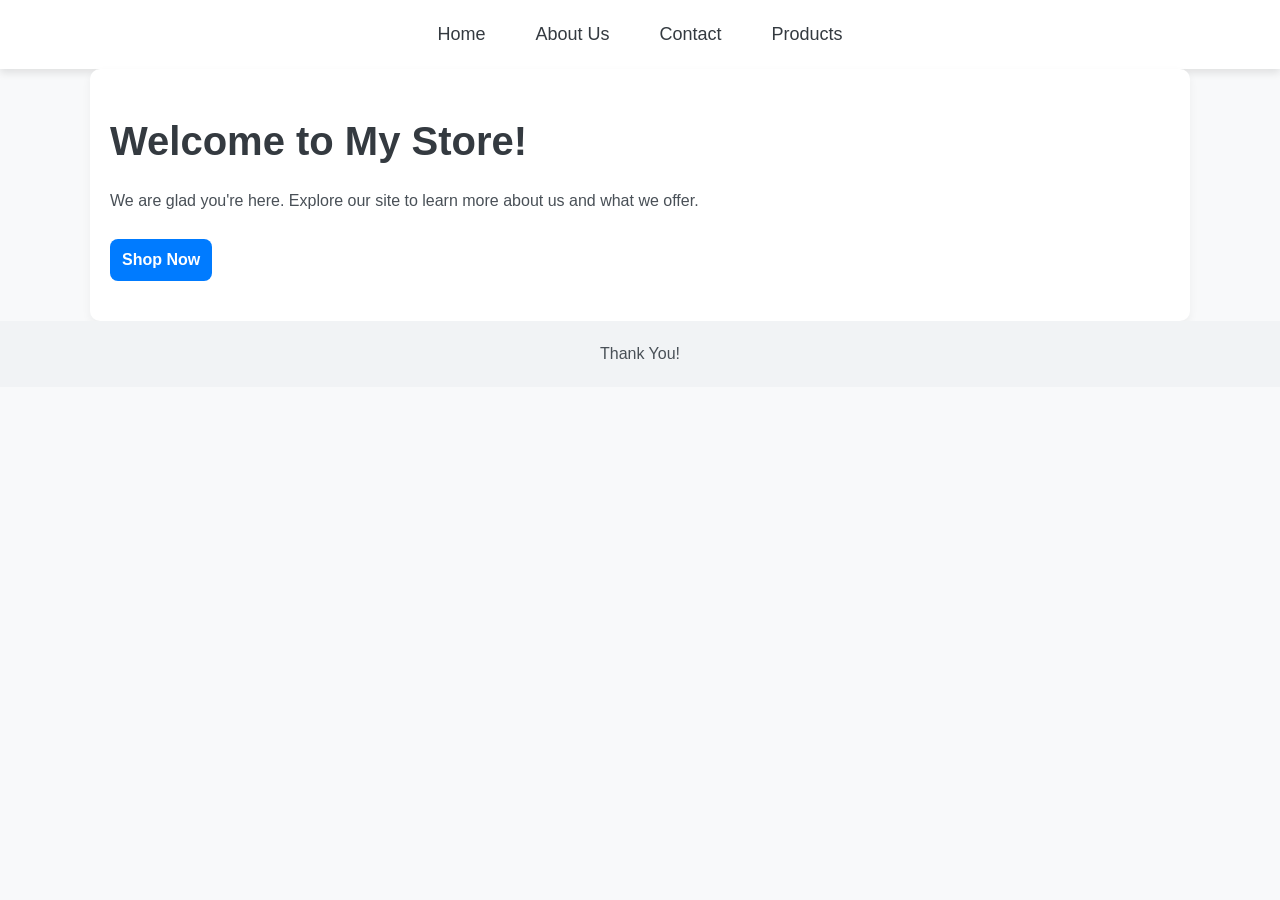
<file: index.html>
<!DOCTYPE html>
<html lang="en">
<head>
  <meta charset="UTF-8">
  <meta name="viewport" content="width=device-width, initial-scale=1.0">
  <title>Home - My Website</title>
  <link rel="stylesheet" href="styles.css">
</head>
<body>
  <header>
    <nav>
      <ul>
        <li><a href="index.html">Home</a></li>
        <li><a href="About_Us.html">About Us</a></li>
        <li><a href="Contact.html">Contact</a></li>
        <li><a href="Product.html">Products
        </a></li>
      </ul>
    </nav>
  </header>

  <main>
    <h1>Welcome to My Store!</h1>
    <p>We are glad you're here. Explore our site to learn more about us and what we offer.</p>
<br>
<a href="products.html"><button>Shop Now</button></a>
  </main>

  <footer>
    <p>Thank You!</p>
  </footer>
</body>
</html>
</file>
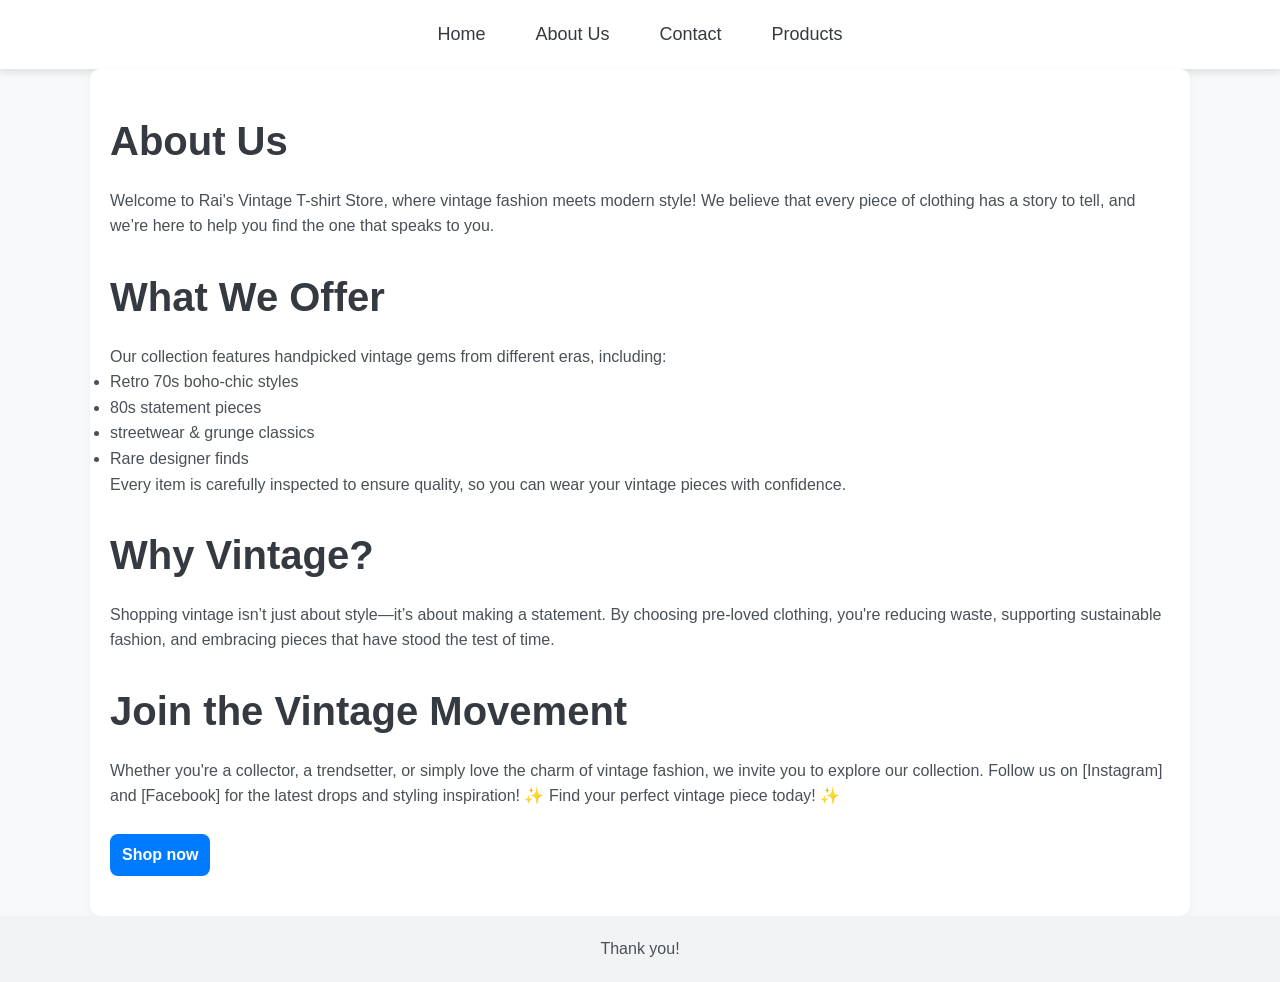
<file: About_Us.html>
<!DOCTYPE html>
<html lang="en">
<head>
  <meta charset="UTF-8">
  <meta name="viewport" content="width=device-width, initial-scale=1.0">
  <title>About Us - My Website</title>
  <link rel="stylesheet" href="styles.css">
</head>
<body>
  <header>
    <nav>
      <ul>
        <li><a href="index.html">Home</a></li>
        <li><a href="About_Us.html">About Us</a></li>
        <li><a href="Contact.html">Contact</a></li>
        <li><a href="Product.html">Products</a></li>
      </ul>
    </nav>
  </header>

  <main>
    <h1>About Us</h1>
    <p>Welcome to Rai's Vintage T-shirt Store, where vintage fashion meets modern style! We believe that every piece of clothing has a story to tell, and we’re here to help you find the one that speaks to you.</p>
    <br>
   <h1>What We Offer</h1>
    <p>
Our collection features handpicked vintage gems from different eras, including:</p>
<ul>
<li>Retro 70s boho-chic styles</li>
<li>80s statement pieces</li>
<li>streetwear & grunge classics</li>
<li>Rare designer finds</li>
</ul>
<p>Every item is carefully inspected to ensure quality, so you can wear your vintage pieces with confidence.</p>
<br>
<h1>Why Vintage?</h1>
<p>Shopping vintage isn’t just about style—it’s about making a statement. By choosing pre-loved clothing, you're reducing waste, supporting sustainable fashion, and embracing pieces that have stood the test of time.</p>
<br>
<h1>Join the Vintage Movement</h1>
<p>Whether you're a collector, a trendsetter, or simply love the charm of vintage fashion, we invite you to explore our collection. Follow us on [Instagram] and [Facebook] for the latest drops and styling inspiration!

✨ Find your perfect vintage piece today! ✨
</p>
<br>
<a href="products.html"><button>Shop now</button></a>

  </main>

  <footer>
    <p>Thank you!</p>
  </footer>
</body>
</html>
</file>
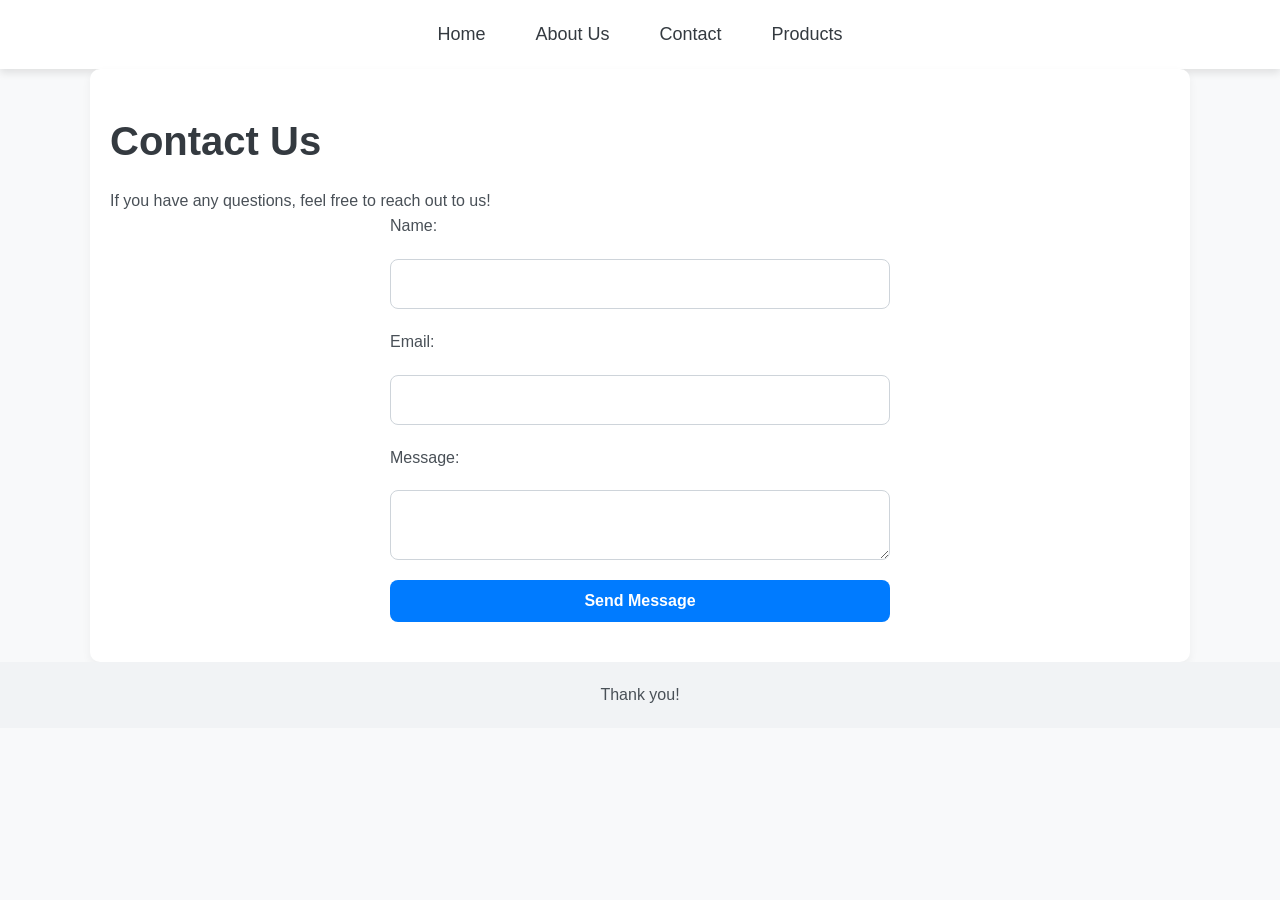
<file: Contact.html>
<!DOCTYPE html>
<html lang="en">
<head>
  <meta charset="UTF-8">
  <meta name="viewport" content="width=device-width, initial-scale=1.0">
  <title>Contact Us - My Website</title>
  <link rel="stylesheet" href="styles.css">
</head>
<body>
  <header>
    <nav>
      <ul>
        <li><a href="index.html">Home</a></li>
        <li><a href="About_Us.html">About Us</a></li>
        <li><a href="Contact.html">Contact</a></li>
        <li><a href="Product.html">Products</a></li>
      </ul>
    </nav>
  </header>

  <main>
    <h1>Contact Us</h1>
    <p>If you have any questions, feel free to reach out to us!</p>
    <form action="submit_form.php" method="post">
      <label for="name">Name:</label>
      <input type="text" id="name" name="name" required>
      <label for="email">Email:</label>
      <input type="email" id="email" name="email" required>
      <label for="message">Message:</label>
      <textarea id="message" name="message" required></textarea>
      <button type="submit">Send Message</button>
    </form>
  </main>

  <footer>
    <p>Thank you!</p>
  </footer>
</body>
</html>
</file>
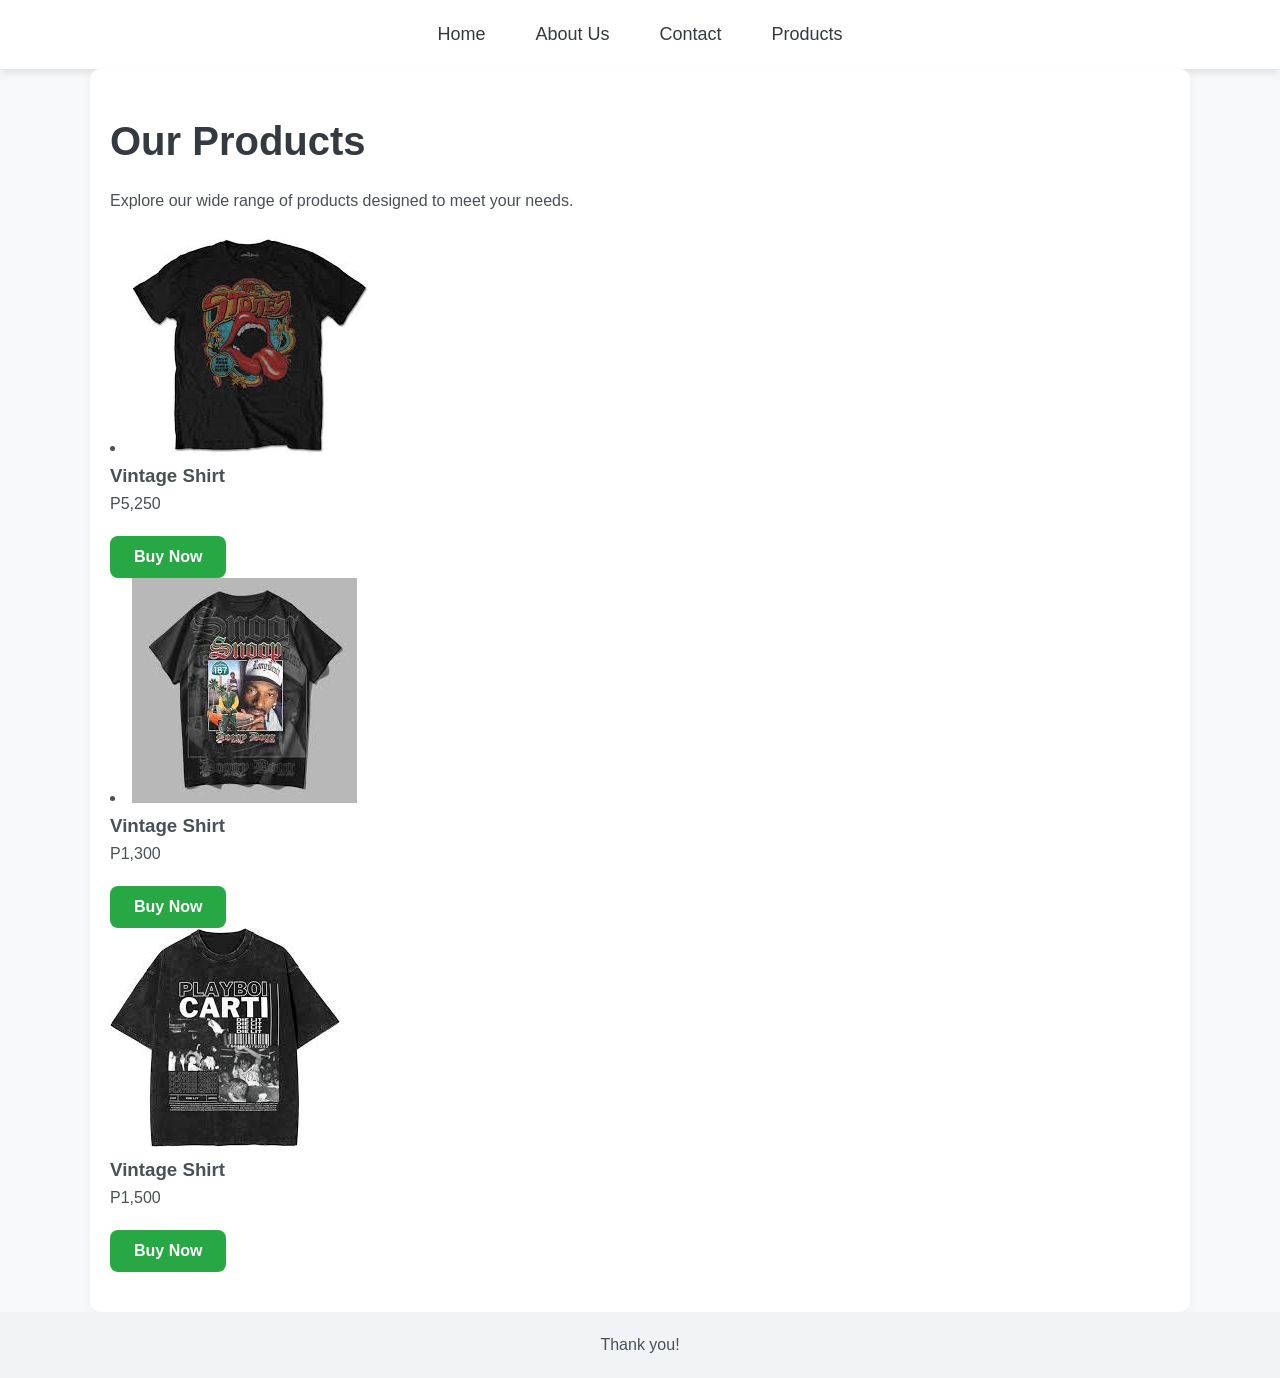
<file: Product.html>
<!DOCTYPE html>
<html lang="en">
<head>
  <meta charset="UTF-8">
  <meta name="viewport" content="width=device-width, initial-scale=1.0">
  <title>Products - My Website</title>
  <link rel="stylesheet" href="styles.css">
</head>
<body>
  <header>
    <nav>
      <ul>
        <li><a href="index.html">Home</a></li>
        <li><a href="About_Us.html">About Us</a></li>
        <li><a href="Contact.html">Contact</a></li>
        <li><a href="Product.html">Products</a></li>
      </ul>
    </nav>
  </header>

  <main>
    <h1>Our Products</h1>
    <p>Explore our wide range of products designed to meet your needs.</p>
    <br
    <ul>
      <li>
        <img src="images2.jpeg" alt="Vintage T-shirt">
        <h3>Vintage Shirt</h3>
        <p>P5,250</p>
        <button class="buy-now">Buy Now</button>
      </li>
      <li>
        <img src="images3.jpeg" alt="Vintage T-shirt">
        <h3>Vintage Shirt</h3>
        <p>P1,300</p>
        <button class="buy-now">Buy Now</button>
      </li>
      <ol>
        <img src="images4.jpeg" alt="Vintage T-shirt">
      <h3>Vintage Shirt</h3>
      <p>P1,500</p>
        <button class="buy-now">Buy Now</button>
      </li>
    </ul> 
  </main>

  <footer>
    <p>Thank you!</p>
  </footer>
</body>
</html>
</file>
<file: styles.css>
* {
  margin: 0;
  padding: 0;
  box-sizing: border-box;
}

body {
  font-family: 'Open Sans', sans-serif;
  background-color: #f8f9fa;
  color: #495057;
  line-height: 1.6;
}

header {
  background-color: #ffffff;
  color: #343a40;
  padding: 20px 0;
  box-shadow: 0 4px 8px rgba(0, 0, 0, 0.1);
}

header nav ul {
  display: flex;
  justify-content: center;
  list-style: none;
}

header nav ul li {
  margin: 0 25px;
}

header nav ul li a {
  color: #343a40;
  text-decoration: none;
  font-size: 18px;
  font-weight: 500;
  transition: color 0.3s ease;
}

header nav ul li a:hover {
  color: #007bff;
}

main {
  padding: 40px 20px;
  max-width: 1100px;
  margin: 0 auto;
  background-color: #ffffff;
  border-radius: 10px;
  box-shadow: 0 4px 10px rgba(0, 0, 0, 0.05);
}

h1 {
  font-size: 2.5rem;
  margin-bottom: 15px;
  color: #343a40;
}

footer {
  text-align: center;
  padding: 20px 0;
  background-color: #f1f3f5; /* Soft light gray background */
  color: #495057; /* Dark gray text for better readability */
  font-size: 16px;
  position: relative;
}

footer p {
  margin: 0;
}

footer a {
  color: #007bff; /* Accent color for any links */
  text-decoration: none;
  transition: color 0.3s ease;
}

footer a:hover {
  color: #0056b3; /* Darker blue when hovered */
}

footer .footer-content {
  display: flex;
  justify-content: center;
  gap: 30px;
  flex-wrap: wrap;
  margin-top: 15px;
}

footer .footer-content div {
  text-align: center;
}

footer .footer-content div a {
  display: block;
  margin-top: 10px;
  font-size: 14px;
}

form {
  display: grid;
  gap: 20px;
  max-width: 500px;
  margin: 0 auto;
}

input, textarea {
  padding: 15px;
  font-size: 16px;
  width: 100%;
  border-radius: 8px;
  border: 1px solid #ced4da;
  background-color: #ffffff;
  transition: border 0.3s ease;
}

input:focus, textarea:focus {
  border-color: #007bff;
  outline: none;
}

button {
  background-color: #007bff;
  color: white;
  padding: 12px;
  border: none;
  cursor: pointer;
  border-radius: 8px;
  font-size: 16px;
  font-weight: 600;
  transition: background-color 0.3s ease;
}

button:hover {
  background-color: #0056b3;
}

.buy-now {
  background-color: #28a745;
  color: white;
  padding: 12px 24px;
  font-size: 16px;
  border: none;
  cursor: pointer;
  border-radius: 8px;
  margin-top: 20px;
  transition: background-color 0.3s ease;
}

.buy-now:hover {
  background-color: #218838;
}
</file>
